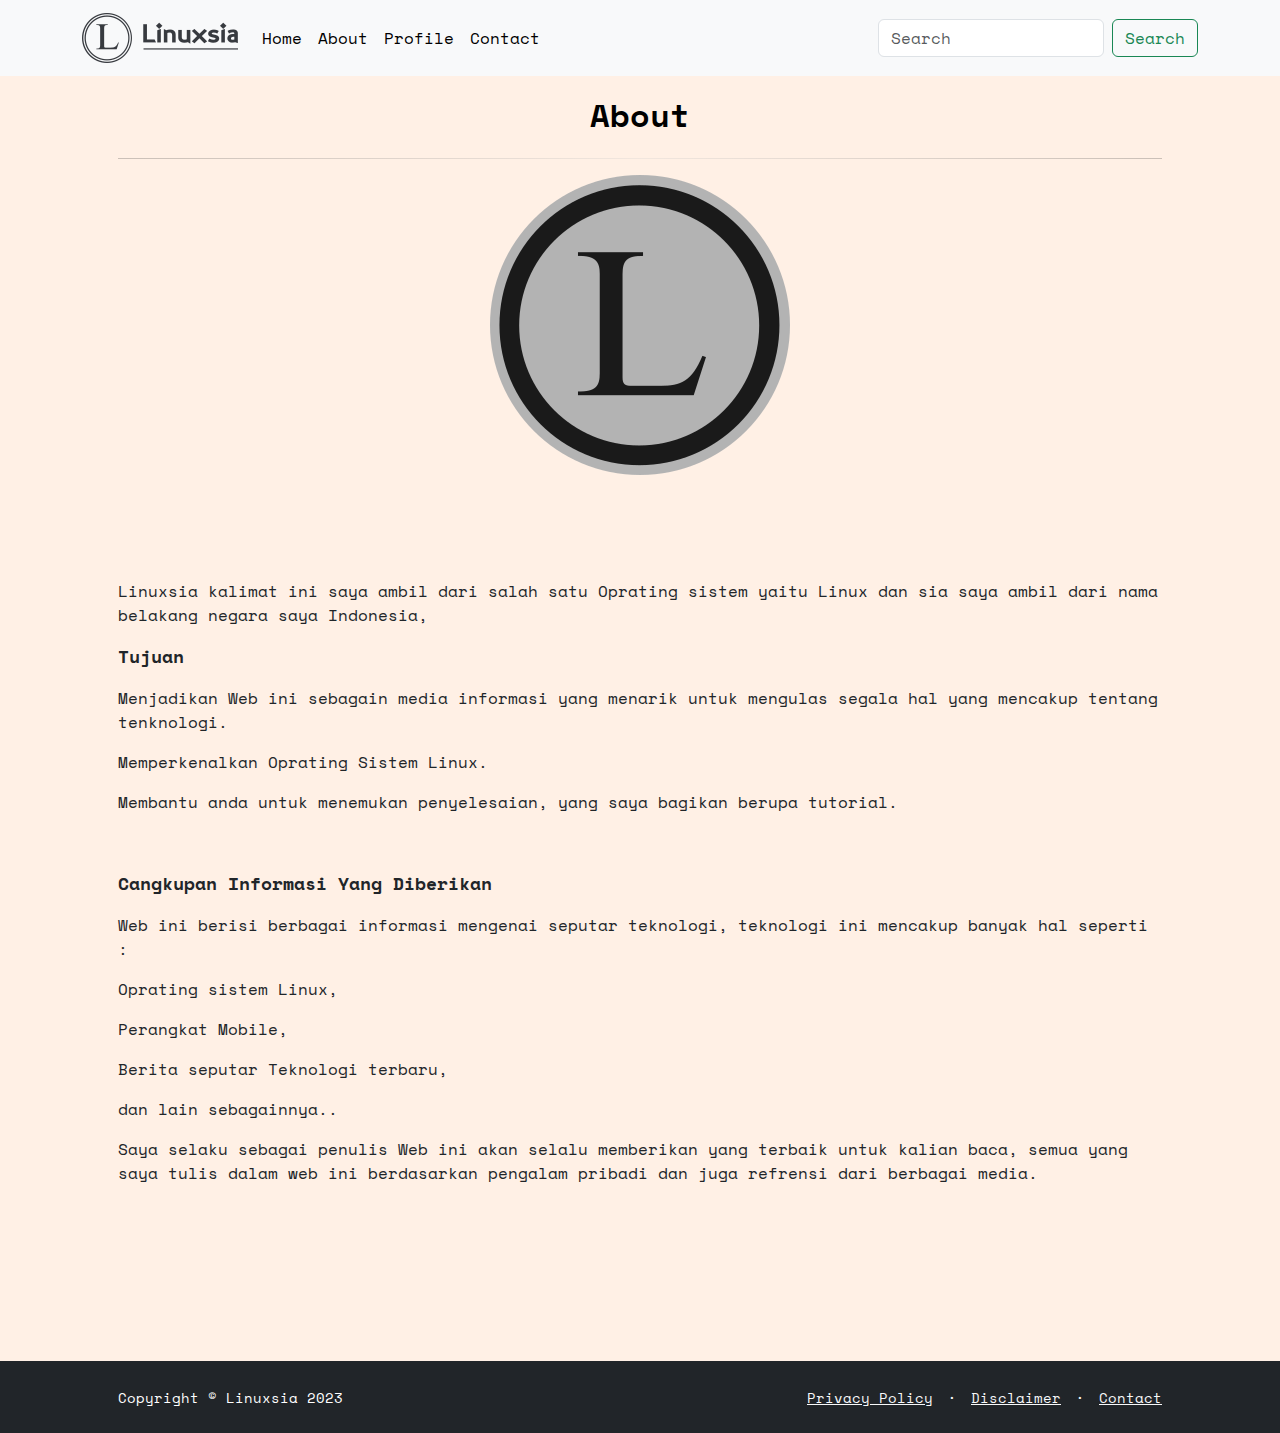
<file: about.html>
<!DOCTYPE html>
<html lang="en">
<head>
    <meta charset="UTF-8">
    <meta name="viewport" content="width=device-width, initial-scale=1.0">
    <title>Bootstarap</title>
    <!--CSS Bootstrap-->
    <link rel="stylesheet" href="bootstrap-5.3.2-dist/css/bootstrap.css">

    <!--CSS Custom-->
    <link rel="stylesheet" type="text/css" href="mystyle.css">

    <!--Google fonts-->
    <link rel="preconnect" href="https://fonts.googleapis.com">
    <link rel="preconnect" href="https://fonts.gstatic.com" crossorigin>
    <link href="https://fonts.googleapis.com/css2?family=Handjet:wght@300;400;500;600;700&family=Space+Mono:ital,wght@0,400;0,700;1,400;1,700&display=swap" rel="stylesheet">
</head>


<body>

<!--Navbar-->
<nav class="navbar navbar-expand-lg bg-body-tertiary fixed-top" id="mynav">
    <div class="container">
      <a class="navbar-brand fw-bolder" href="https://www.linuxsia.com/"><img src="gambar/logoNav.png"></a>
      <button class="navbar-toggler" type="button" data-bs-toggle="collapse" data-bs-target="#navbarTogglerDemo02" aria-controls="navbarTogglerDemo02" aria-expanded="false" aria-label="Toggle navigation">
        <span class="navbar-toggler-icon"></span>
      </button>
      <div class="collapse navbar-collapse" id="navbarTogglerDemo02">
        <ul class="navbar-nav me-auto mb-2 mb-lg-0">
          <li class="nav-item">
            <a class="nav-link active" aria-current="page" href="./">Home</a>
          </li>
          <li class="nav-item">
            <a class="nav-link active" href="./about">About</a>
          </li>
          <li class="nav-item">
            <a class="nav-link active" href="./profile">Profile</a>
          </li>
          <li class="nav-item">
            <a class="nav-link active" href="./contact">Contact</a>
          </li>
        </ul>
        <form class="d-flex" role="search">
          <input class="form-control me-2" type="search" placeholder="Search" aria-label="Search">
          <button class="btn btn-outline-success" type="submit">Search</button>
        </form>
      </div>
    </div>
</nav>


<!--Profile-->
 
<section class="py-5" id="myheader">
    <div class="container px-5 my-5">
      <class class="row gx-5 justify-content-center">
        <div class="text-black text-center">
          <h2 class="fw-bolder">About</h2>
        </div>
      </class>
      <hr class="white-hr">
      <div class="separator" style="clear: both; text-align: center;">
        <a href="https://linuxsia.com" imageanchor="1" style="margin-left: 1em; margin-right: 1em;"><img border="0" data-original-height="300" data-original-width="300" src="gambar/drawing-6.png"/></a>
      </div>
      <br/>
      <p>
        <br/>
      </p>
      <p>
        <br/>
      </p>
      <p>
        Linuxsia kalimat ini saya ambil dari salah satu Oprating sistem yaitu Linux dan sia saya ambil dari nama belakang negara saya Indonesia,
      </p>
      <p>
        <b><span style="font-size: large;">Tujuan</span></b>
      </p>
      <p>
        Menjadikan Web ini sebagain media informasi yang menarik untuk mengulas segala hal yang mencakup tentang tenknologi.
      </p>
      <p>
        Memperkenalkan Oprating Sistem Linux.
      </p>
      <p>
        Membantu anda untuk menemukan penyelesaian, yang saya bagikan berupa tutorial.
      </p>
      <p>
        <br/>
      </p>
      <p>
        <b><span style="font-size: large;">Cangkupan Informasi Yang Diberikan</span></b>
      </p>
      <p>
        Web ini berisi berbagai informasi mengenai seputar teknologi, teknologi ini mencakup banyak hal seperti :
      </p>
      <p>
        Oprating sistem Linux,
      </p>
      <p>
        Perangkat Mobile,
      </p>
      <p>
        Berita seputar Teknologi terbaru,
      </p>
      <p>
        dan lain sebagainnya..
      </p>
      <p>
        Saya selaku sebagai penulis Web ini akan selalu memberikan yang terbaik untuk kalian baca, semua yang saya tulis dalam web ini berdasarkan pengalam pribadi dan juga refrensi dari berbagai media.
      </p>
      <p>
        <br/>
      </p>
      <p>
        <br/>
      </p>
    </div>
</section>


<!-- Footer-->
<footer class="bg-dark py-4 mt-auto">
    <div class="container px-5">
        <div class="row align-items-center justify-content-between flex-column flex-sm-row">
            <div class="col-auto">
                <div class="small m-0 text-white">Copyright &copy; Linuxsia 2023</div>
            </div>
            <div class="col-auto">
              <a class="link-light small" href="./privacy">Privacy Policy</a>
              <span class="text-white mx-1">&middot;</span>
              <a class="link-light small" href="./disclaimer">Disclaimer</a>
              <span class="text-white mx-1">&middot;</span>
              <a class="link-light small" href="./contact">Contact</a>
            </div>
        </div>
    </div>
</footer>

    <!--Bootstrap JS-->
    <script src="bootstrap-5.3.2-dist/js/bootstrap.js"></script>
    <script src="bootstrap-5.3.2-dist/js/poopper.js"></script>
</body>
</html>
</file>
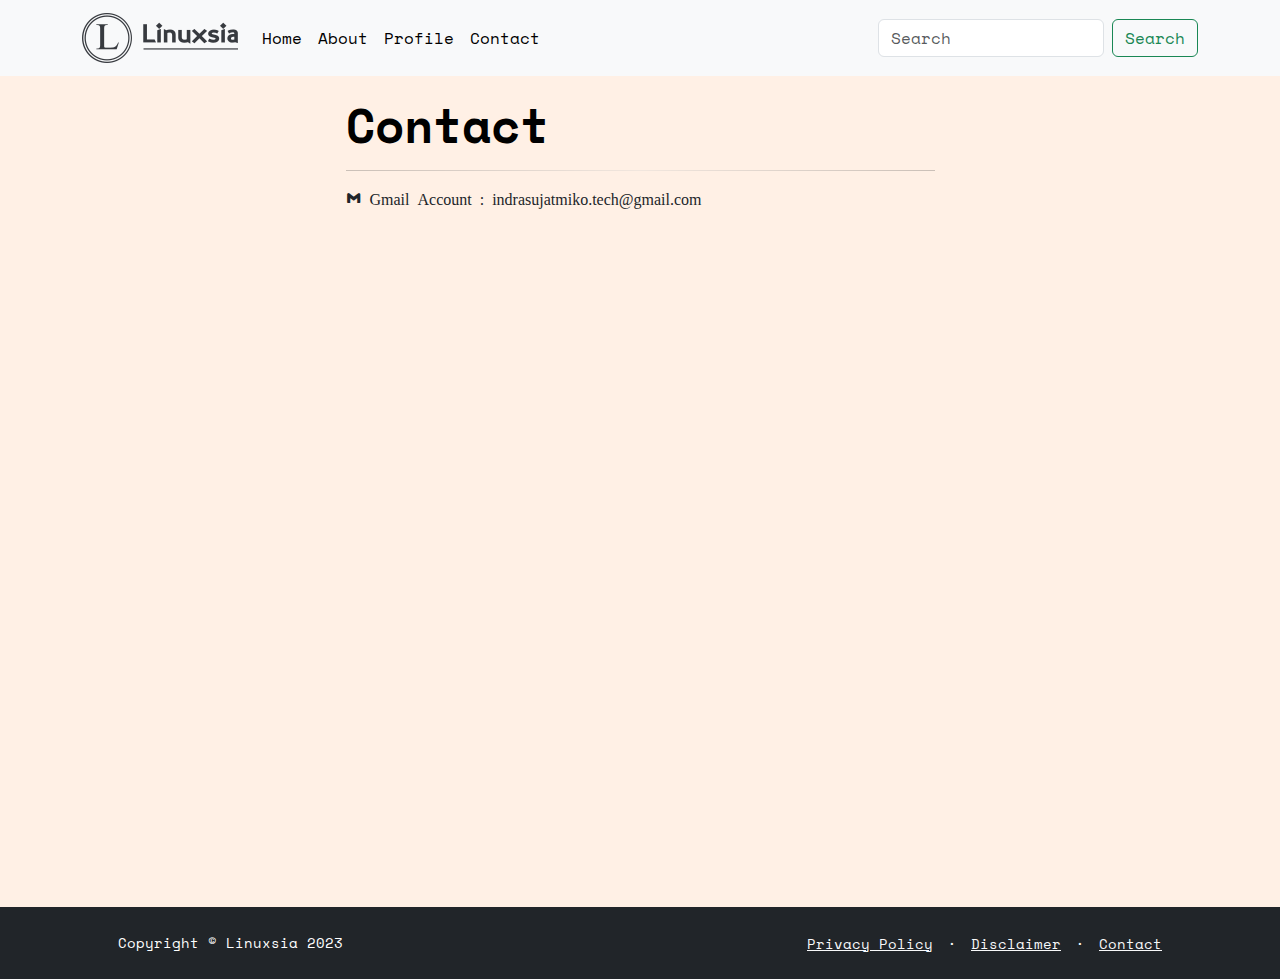
<file: contact.html>
<!DOCTYPE html>
<html lang="en">
<head>
    <meta charset="UTF-8">
    <meta name="viewport" content="width=device-width, initial-scale=1.0">
    <title>Bootstarap</title>
    <!--CSS Bootstrap-->
    <link rel="stylesheet" href="bootstrap-5.3.2-dist/css/bootstrap.css">

    <!--CSS Custom-->
    <link rel="stylesheet" type="text/css" href="mystyle.css">

    <!--Google fonts-->
    <link rel="preconnect" href="https://fonts.googleapis.com">
    <link rel="preconnect" href="https://fonts.gstatic.com" crossorigin>
    <link href="https://fonts.googleapis.com/css2?family=Handjet:wght@300;400;500;600;700&family=Space+Mono:ital,wght@0,400;0,700;1,400;1,700&display=swap" rel="stylesheet">

    <!--boxicon link-->
    <link rel="stylesheet"
    href="https://unpkg.com/boxicons@latest/css/boxicons.min.css">
</head>


<body>

<!--Navbar-->
<nav class="navbar navbar-expand-lg bg-body-tertiary fixed-top" id="mynav">
    <div class="container">
      <a class="navbar-brand fw-bolder" href="https://www.linuxsia.com/"><img src="gambar/logoNav.png"></a>
      <button class="navbar-toggler" type="button" data-bs-toggle="collapse" data-bs-target="#navbarTogglerDemo02" aria-controls="navbarTogglerDemo02" aria-expanded="false" aria-label="Toggle navigation">
        <span class="navbar-toggler-icon"></span>
      </button>
      <div class="collapse navbar-collapse" id="navbarTogglerDemo02">
        <ul class="navbar-nav me-auto mb-2 mb-lg-0">
          <li class="nav-item">
            <a class="nav-link active" aria-current="page" href="./">Home</a>
          </li>
          <li class="nav-item">
            <a class="nav-link active" href="./about">About</a>
          </li>
          <li class="nav-item">
            <a class="nav-link active" href="./profile">Profile</a>
          </li>
          <li class="nav-item">
            <a class="nav-link active" href="./contact">Contact</a>
          </li>
        </ul>
        <form class="d-flex" role="search">
          <input class="form-control me-2" type="search" placeholder="Search" aria-label="Search">
          <button class="btn btn-outline-success" type="submit">Search</button>
        </form>
      </div>
    </div>
</nav>

<!--Contact-->
<header class="py-5" id="myheader">
    <div class="container px-5">
        <div class="row gx-5 align-items-center justify-content-center">
            <div class="col-lg-8 col-xl-7 col-xxl-6">
                <div class="my-5 text-center text-xl-start" id="headText">
                    <h1 class="display-5 fw-bolder text-black mb-2" >Contact</h1>
                    <hr class="white-hr">
                    <i class='bx bxl-gmail' > Gmail Account : indrasujatmiko.tech@gmail.com</i>
                    <br>
                    <br>
                    <br>
                    <br>
                    <br>
                    <br>
                    <br>
                    <br>
                    <br>
                    <br>
                    <br>
                    <br>
                    <br>
                    <br>
                    <br>
                    <br>
                    <br>
                    <br>
                    <br>
                    <br>
                    <br>
                    <br>
                    <br>
                    <br>
                    <br>
                    <br>
                    
                </div>
            </div>
        </div>
    </div>
</header>


<!-- Footer-->
<footer class="bg-dark py-4 mt-auto">
    <div class="container px-5">
        <div class="row align-items-center justify-content-between flex-column flex-sm-row">
            <div class="col-auto">
                <div class="small m-0 text-white">Copyright &copy; Linuxsia 2023</div>
            </div>
            <div class="col-auto">
              <a class="link-light small" href="./privacy">Privacy Policy</a>
              <span class="text-white mx-1">&middot;</span>
              <a class="link-light small" href="./disclaimer">Disclaimer</a>
              <span class="text-white mx-1">&middot;</span>
              <a class="link-light small" href="./contact">Contact</a>
            </div>
        </div>
    </div>
</footer>

    <!--Bootstrap JS-->
    <script src="bootstrap-5.3.2-dist/js/bootstrap.js"></script>
    <script src="bootstrap-5.3.2-dist/js/poopper.js"></script>
</body>
</html>
</file>
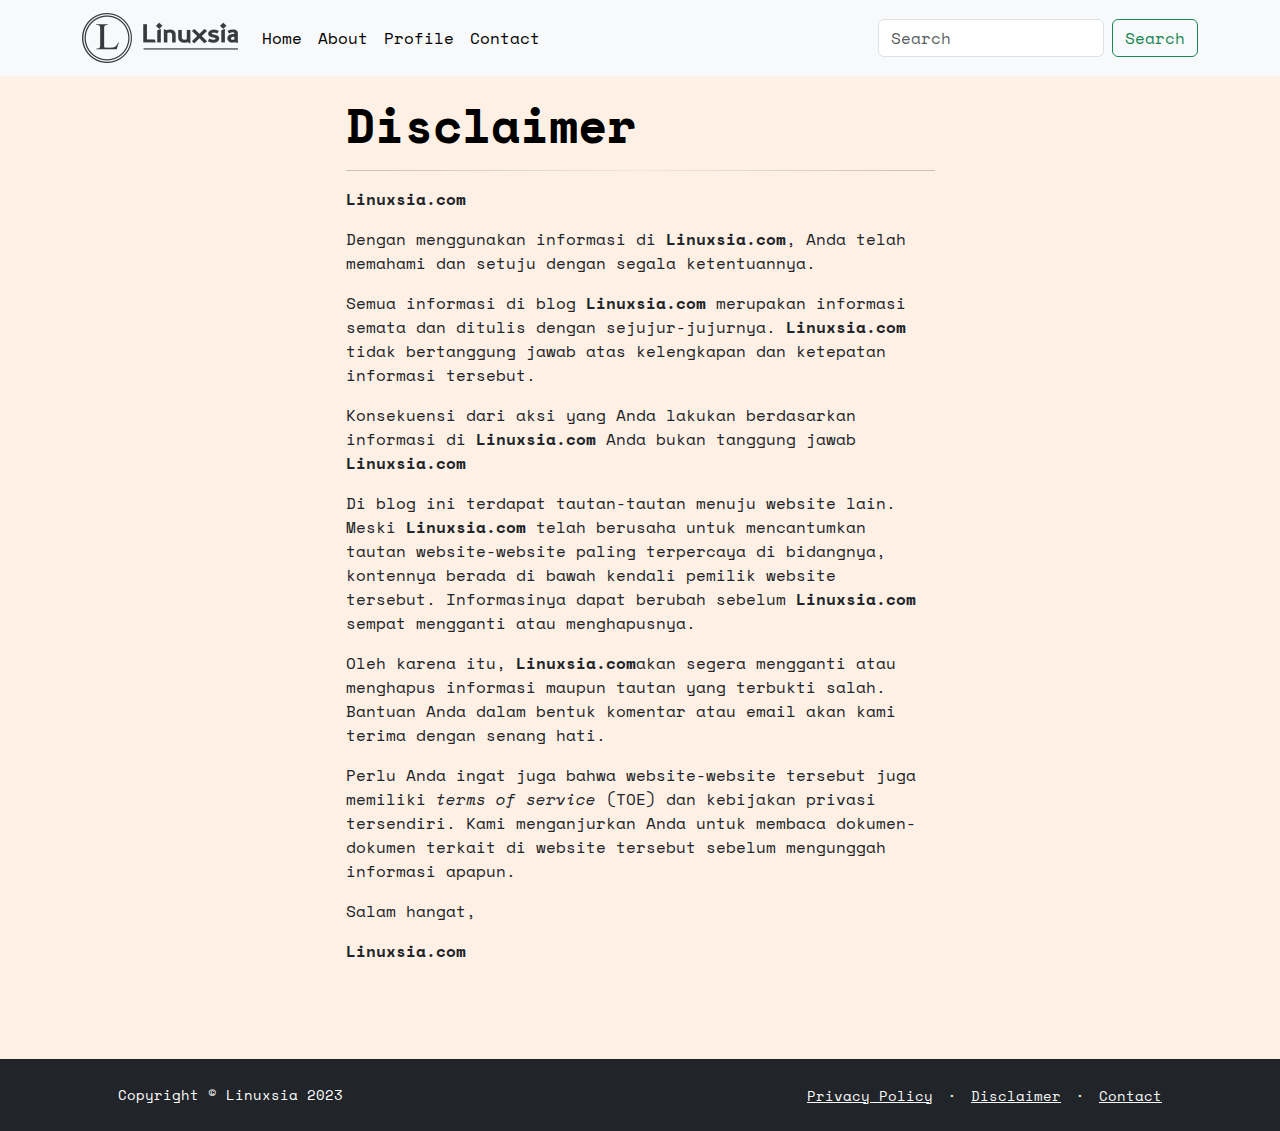
<file: disclaimer.html>
<!DOCTYPE html>
<html lang="en">
<head>
<meta charset="UTF-8">
<meta name="viewport" content="width=device-width, initial-scale=1.0">
<title>Bootstarap</title>
<!--CSS Bootstrap-->
<link rel="stylesheet" href="bootstrap-5.3.2-dist/css/bootstrap.css">
<!--CSS Custom-->
<link rel="stylesheet" type="text/css" href="mystyle.css">
<!--Google fonts-->
<link rel="preconnect" href="https://fonts.googleapis.com">
<link rel="preconnect" href="https://fonts.gstatic.com" crossorigin>
<link href="https://fonts.googleapis.com/css2?family=Handjet:wght@300;400;500;600;700&family=Space+Mono:ital,wght@0,400;0,700;1,400;1,700&display=swap" rel="stylesheet">
</head>
<body>
<!--Navbar-->
<nav class="navbar navbar-expand-lg bg-body-tertiary fixed-top" id="mynav">
<div class="container">
	<a class="navbar-brand fw-bolder" href="https://www.linuxsia.com/"><img src="gambar/logoNav.png"></a>
	<button class="navbar-toggler" type="button" data-bs-toggle="collapse" data-bs-target="#navbarTogglerDemo02" aria-controls="navbarTogglerDemo02" aria-expanded="false" aria-label="Toggle navigation">
	<span class="navbar-toggler-icon"></span>
	</button>
	<div class="collapse navbar-collapse" id="navbarTogglerDemo02">
		<ul class="navbar-nav me-auto mb-2 mb-lg-0">
			<li class="nav-item">
				<a class="nav-link active" aria-current="page" href="./">Home</a>
			  </li>
			  <li class="nav-item">
				<a class="nav-link active" href="./about">About</a>
			  </li>
			  <li class="nav-item">
				<a class="nav-link active" href="./profile">Profile</a>
			  </li>
			  <li class="nav-item">
				<a class="nav-link active" href="./contact">Contact</a>
			  </li>
		</ul>
		<form class="d-flex" role="search">
			<input class="form-control me-2" type="search" placeholder="Search" aria-label="Search">
			<button class="btn btn-outline-success" type="submit">Search</button>
		</form>
	</div>
</div>
</nav>
<!--Disclaimer-->
<header class="py-5" id="myheader">
<div class="container px-5">
	<div class="row gx-5 align-items-center justify-content-center">
		<div class="col-lg-8 col-xl-7 col-xxl-6">
			<div class="my-5 text-center text-xl-start" id="headText">
				<h1 class="display-5 fw-bolder text-black mb-2">Disclaimer</h1>
                <hr class="white-hr">
				<p>
                    <b>Linuxsia.com</b>
                </p>
                <p>
                    <span>Dengan menggunakan informasi di <b>Linuxsia.com</b>, Anda telah memahami dan setuju dengan segala ketentuannya.</span>
                </p>
                <p>
                    <span>Semua informasi di blog <b>Linuxsia.com</b> merupakan informasi semata dan ditulis dengan sejujur-jujurnya. <b>Linuxsia.com</b> tidak bertanggung jawab atas kelengkapan dan ketepatan informasi tersebut.</span>
                </p>
                <p>
                    <span>Konsekuensi dari aksi yang Anda lakukan berdasarkan informasi di <b>Linuxsia.com</b> Anda bukan tanggung jawab <b>Linuxsia.com</b></span>
                </p>
                <p>
                    <span>Di blog ini terdapat tautan-tautan menuju website lain. Meski <b>Linuxsia.com</b> telah berusaha untuk mencantumkan tautan website-website paling terpercaya di bidangnya, kontennya berada di bawah kendali pemilik website tersebut. Informasinya dapat berubah sebelum <b>Linuxsia.com</b> sempat mengganti atau menghapusnya.</span>
                </p>
                <p>
                    <span>Oleh karena itu, <b>Linuxsia.com</b>akan segera mengganti atau menghapus informasi maupun tautan yang terbukti salah. Bantuan Anda dalam bentuk komentar atau email akan kami terima dengan senang hati.</span>
                </p>
                <p>
                    <span>Perlu Anda ingat juga bahwa website-website tersebut juga memiliki <em style="box-sizing: inherit;">terms of service</em> (TOE) dan kebijakan privasi tersendiri. Kami menganjurkan Anda untuk membaca dokumen-dokumen terkait di website tersebut sebelum mengunggah informasi apapun.</span>
                </p>
                <p>
                    <span>Salam hangat,</span>
                </p>
                <p>
                    <b>Linuxsia.com</b>
                </p>
			</div>
		</div>
	</div>
</div>
</header>
<!-- Footer-->
<footer class="bg-dark py-4 mt-auto">
<div class="container px-5">
	<div class="row align-items-center justify-content-between flex-column flex-sm-row">
		<div class="col-auto">
			<div class="small m-0 text-white">Copyright &copy; Linuxsia 2023</div>
		</div>
		<div class="col-auto">
			<a class="link-light small" href="./privacy">Privacy Policy</a>
              <span class="text-white mx-1">&middot;</span>
              <a class="link-light small" href="./disclaimer">Disclaimer</a>
              <span class="text-white mx-1">&middot;</span>
              <a class="link-light small" href="./contact">Contact</a>
		</div>
	</div>
</div>
</footer>
<!--Bootstrap JS-->
<script src="bootstrap-5.3.2-dist/js/bootstrap.js"></script>
<script src="bootstrap-5.3.2-dist/js/poopper.js"></script>
</body>
</html>
</file>
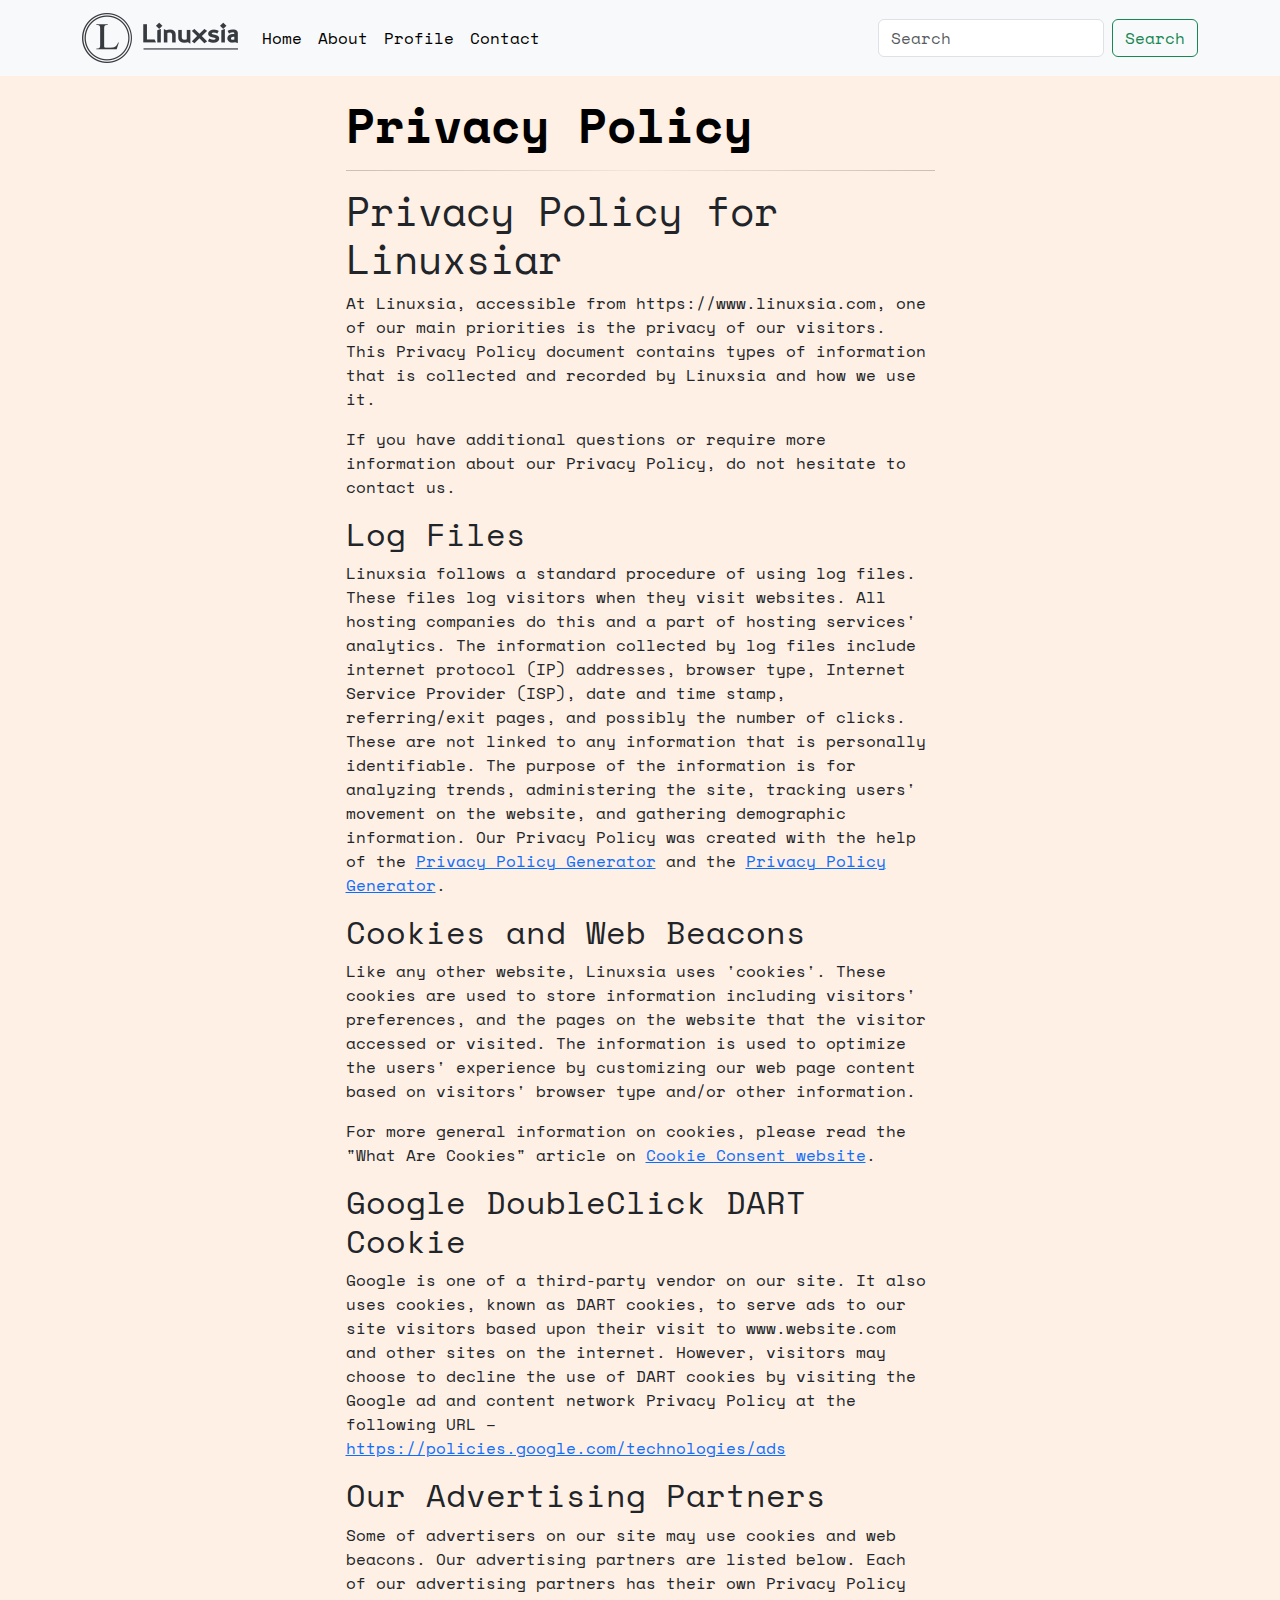
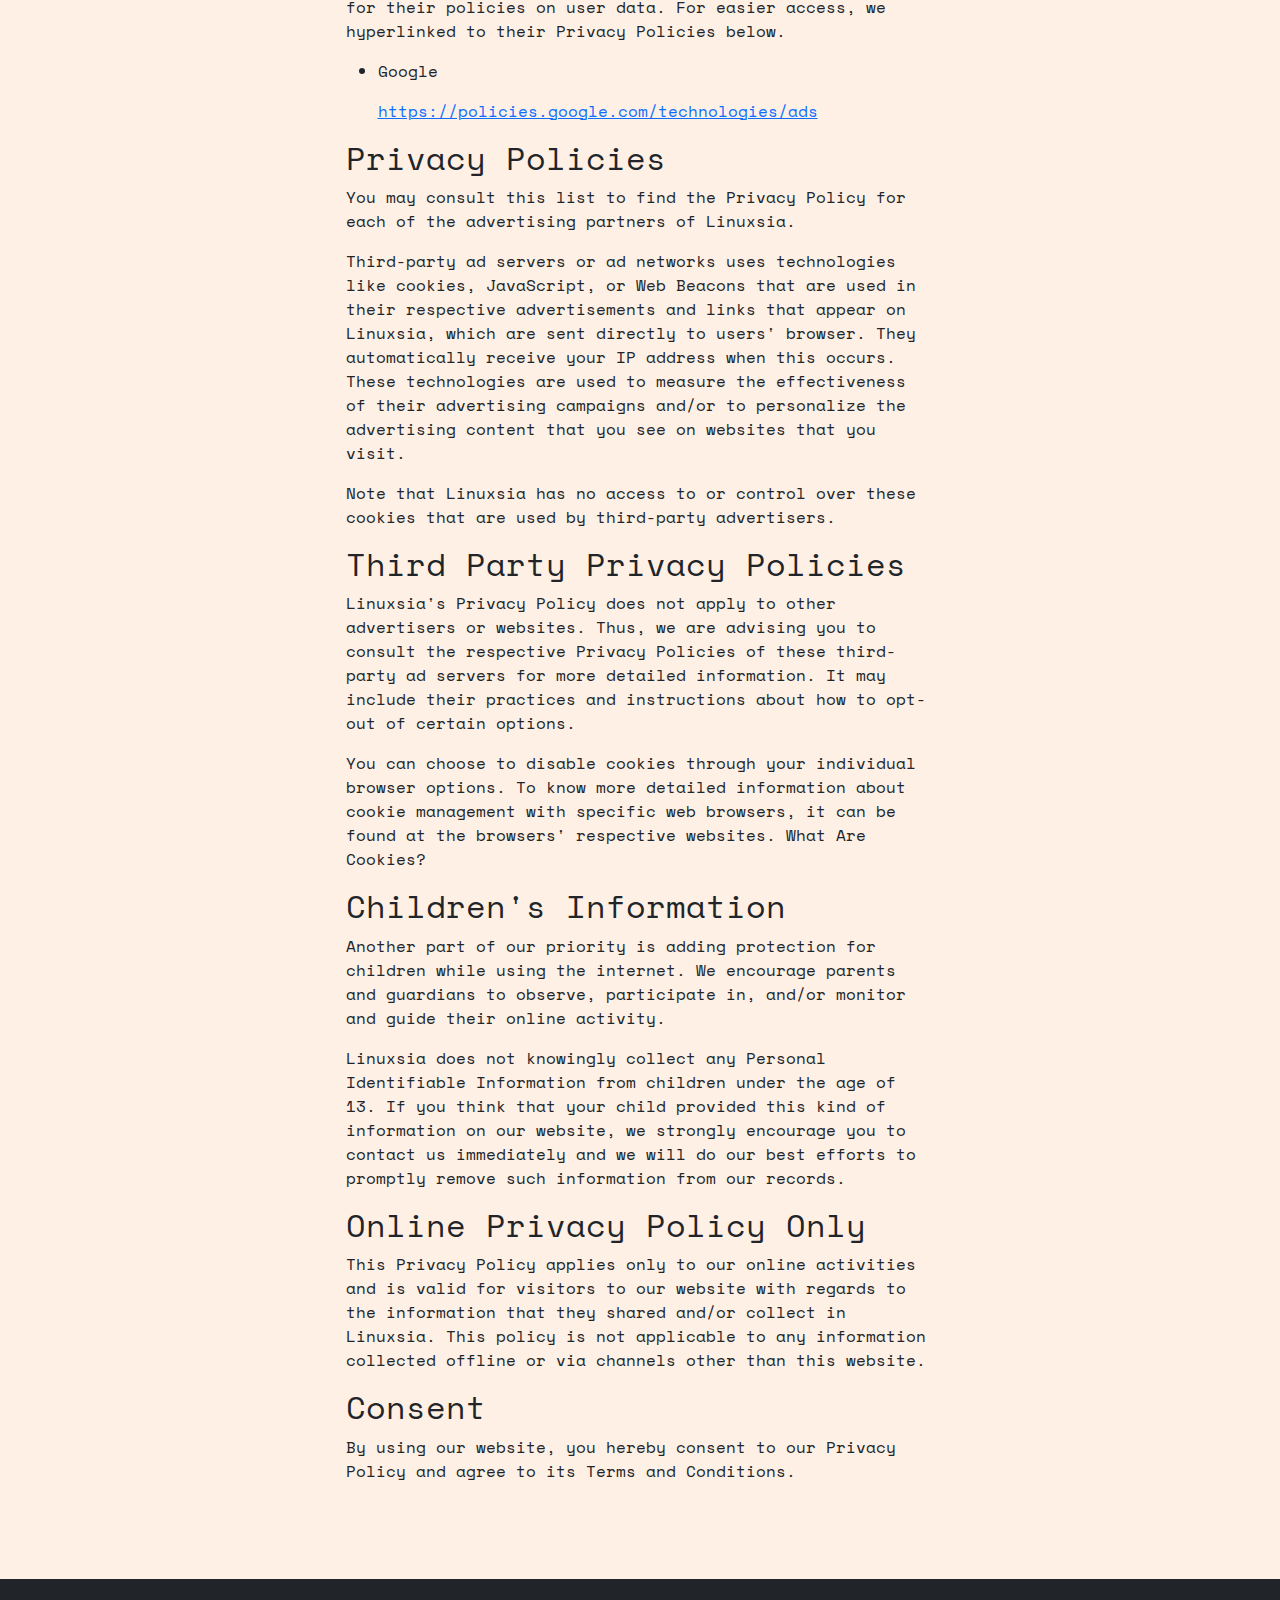
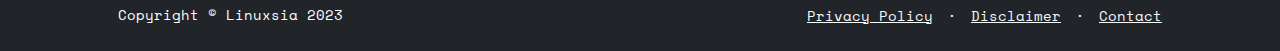
<file: privacy.html>
<!DOCTYPE html>
<html lang="en">
<head>
<meta charset="UTF-8">
<meta name="viewport" content="width=device-width, initial-scale=1.0">
<title>Bootstarap</title>
<!--CSS Bootstrap-->
<link rel="stylesheet" href="bootstrap-5.3.2-dist/css/bootstrap.css">
<!--CSS Custom-->
<link rel="stylesheet" type="text/css" href="mystyle.css">
<!--Google fonts-->
<link rel="preconnect" href="https://fonts.googleapis.com">
<link rel="preconnect" href="https://fonts.gstatic.com" crossorigin>
<link href="https://fonts.googleapis.com/css2?family=Handjet:wght@300;400;500;600;700&family=Space+Mono:ital,wght@0,400;0,700;1,400;1,700&display=swap" rel="stylesheet">
</head>
<body>
<!--Navbar-->
<nav class="navbar navbar-expand-lg bg-body-tertiary fixed-top" id="mynav">
<div class="container">
	<a class="navbar-brand fw-bolder" href="https://www.linuxsia.com/"><img src="gambar/logoNav.png"></a>
	<button class="navbar-toggler" type="button" data-bs-toggle="collapse" data-bs-target="#navbarTogglerDemo02" aria-controls="navbarTogglerDemo02" aria-expanded="false" aria-label="Toggle navigation">
	<span class="navbar-toggler-icon"></span>
	</button>
	<div class="collapse navbar-collapse" id="navbarTogglerDemo02">
		<ul class="navbar-nav me-auto mb-2 mb-lg-0">
			<li class="nav-item">
				<a class="nav-link active" aria-current="page" href="./">Home</a>
			  </li>
			  <li class="nav-item">
				<a class="nav-link active" href="./about">About</a>
			  </li>
			  <li class="nav-item">
				<a class="nav-link active" href="./profile">Profile</a>
			  </li>
			  <li class="nav-item">
				<a class="nav-link active" href="./contact">Contact</a>
			  </li>
		</ul>
		<form class="d-flex" role="search">
			<input class="form-control me-2" type="search" placeholder="Search" aria-label="Search">
			<button class="btn btn-outline-success" type="submit">Search</button>
		</form>
	</div>
</div>
</nav>
<!--privacy Policy-->
<header class="py-5" id="myheader">
<div class="container px-5">
	<div class="row gx-5 align-items-center justify-content-center">
		<div class="col-lg-8 col-xl-7 col-xxl-6">
			<div class="my-5 text-center text-xl-start" id="headText">
				<h1 class="display-5 fw-bolder text-black mb-2">Privacy Policy</h1>
                <hr class="white-hr">
				<h1>Privacy Policy for Linuxsiar</h1>
				<p>
					 At Linuxsia, accessible from https://www.linuxsia.com, one of our main priorities is the privacy of our visitors. This Privacy Policy document contains types of information that is collected and recorded by Linuxsia and how we use it.
				</p>
				<p>
					 If you have additional questions or require more information about our Privacy Policy, do not hesitate to contact us.
				</p>
				<h2>Log Files</h2>
				<p>
					 Linuxsia follows a standard procedure of using log files. These files log visitors when they visit websites. All hosting companies do this and a part of hosting services' analytics. The information collected by log files include internet protocol (IP) addresses, browser type, Internet Service Provider (ISP), date and time stamp, referring/exit pages, and possibly the number of clicks. These are not linked to any information that is personally identifiable. The purpose of the information is for analyzing trends, administering the site, tracking users' movement on the website, and gathering demographic information. Our Privacy Policy was created with the help of the <a href="https://www.privacypolicyonline.com/privacy-policy-generator/">Privacy Policy Generator</a> and the <a href="https://www.generateprivacypolicy.com">Privacy Policy Generator</a>.
				</p>
				<h2>Cookies and Web Beacons</h2>
				<p>
					 Like any other website, Linuxsia uses 'cookies'. These cookies are used to store information including visitors' preferences, and the pages on the website that the visitor accessed or visited. The information is used to optimize the users' experience by customizing our web page content based on visitors' browser type and/or other information.
				</p>
				<p>
					 For more general information on cookies, please read the "What Are Cookies" article on <a href="https://www.cookieconsent.com/what-are-cookies/">Cookie Consent website</a>.
				</p>
				<h2>Google DoubleClick DART Cookie</h2>
				<p>
					 Google is one of a third-party vendor on our site. It also uses cookies, known as DART cookies, to serve ads to our site visitors based upon their visit to www.website.com and other sites on the internet. However, visitors may choose to decline the use of DART cookies by visiting the Google ad and content network Privacy Policy at the following URL – <a href="https://policies.google.com/technologies/ads">https://policies.google.com/technologies/ads</a>
				</p>
				<h2>Our Advertising Partners</h2>
				<p>
					 Some of advertisers on our site may use cookies and web beacons. Our advertising partners are listed below. Each of our advertising partners has their own Privacy Policy for their policies on user data. For easier access, we hyperlinked to their Privacy Policies below.
				</p>
				<ul>
					<li>
						<p>
							 Google
						</p>
						<p>
							<a href="https://policies.google.com/technologies/ads">https://policies.google.com/technologies/ads</a>
						</p>
					</li>
				</ul>
				<h2>Privacy Policies</h2>
				<p>
					 You may consult this list to find the Privacy Policy for each of the advertising partners of Linuxsia.
				</p>
				<p>
					 Third-party ad servers or ad networks uses technologies like cookies, JavaScript, or Web Beacons that are used in their respective advertisements and links that appear on Linuxsia, which are sent directly to users' browser. They automatically receive your IP address when this occurs. These technologies are used to measure the effectiveness of their advertising campaigns and/or to personalize the advertising content that you see on websites that you visit.
				</p>
				<p>
					 Note that Linuxsia has no access to or control over these cookies that are used by third-party advertisers.
				</p>
				<h2>Third Party Privacy Policies</h2>
				<p>
					 Linuxsia's Privacy Policy does not apply to other advertisers or websites. Thus, we are advising you to consult the respective Privacy Policies of these third-party ad servers for more detailed information. It may include their practices and instructions about how to opt-out of certain options.
				</p>
				<p>
					 You can choose to disable cookies through your individual browser options. To know more detailed information about cookie management with specific web browsers, it can be found at the browsers' respective websites. What Are Cookies?
				</p>
				<h2>Children's Information</h2>
				<p>
					 Another part of our priority is adding protection for children while using the internet. We encourage parents and guardians to observe, participate in, and/or monitor and guide their online activity.
				</p>
				<p>
					 Linuxsia does not knowingly collect any Personal Identifiable Information from children under the age of 13. If you think that your child provided this kind of information on our website, we strongly encourage you to contact us immediately and we will do our best efforts to promptly remove such information from our records.
				</p>
				<h2>Online Privacy Policy Only</h2>
				<p>
					 This Privacy Policy applies only to our online activities and is valid for visitors to our website with regards to the information that they shared and/or collect in Linuxsia. This policy is not applicable to any information collected offline or via channels other than this website.
				</p>
				<h2>Consent</h2>
				<p>
					 By using our website, you hereby consent to our Privacy Policy and agree to its Terms and Conditions.
				</p>
			</div>
		</div>
	</div>
</div>
</header>
<!-- Footer-->
<footer class="bg-dark py-4 mt-auto">
<div class="container px-5">
	<div class="row align-items-center justify-content-between flex-column flex-sm-row">
		<div class="col-auto">
			<div class="small m-0 text-white">Copyright &copy; Linuxsia 2023</div>
		</div>
		<div class="col-auto">
			<a class="link-light small" href="./privacy">Privacy Policy</a>
              <span class="text-white mx-1">&middot;</span>
              <a class="link-light small" href="./disclaimer">Disclaimer</a>
              <span class="text-white mx-1">&middot;</span>
              <a class="link-light small" href="./contact">Contact</a>
		</div>
	</div>
</div>
</footer>
<!--Bootstrap JS-->
<script src="bootstrap-5.3.2-dist/js/bootstrap.js"></script>
<script src="bootstrap-5.3.2-dist/js/poopper.js"></script>
</body>
</html>
</file>
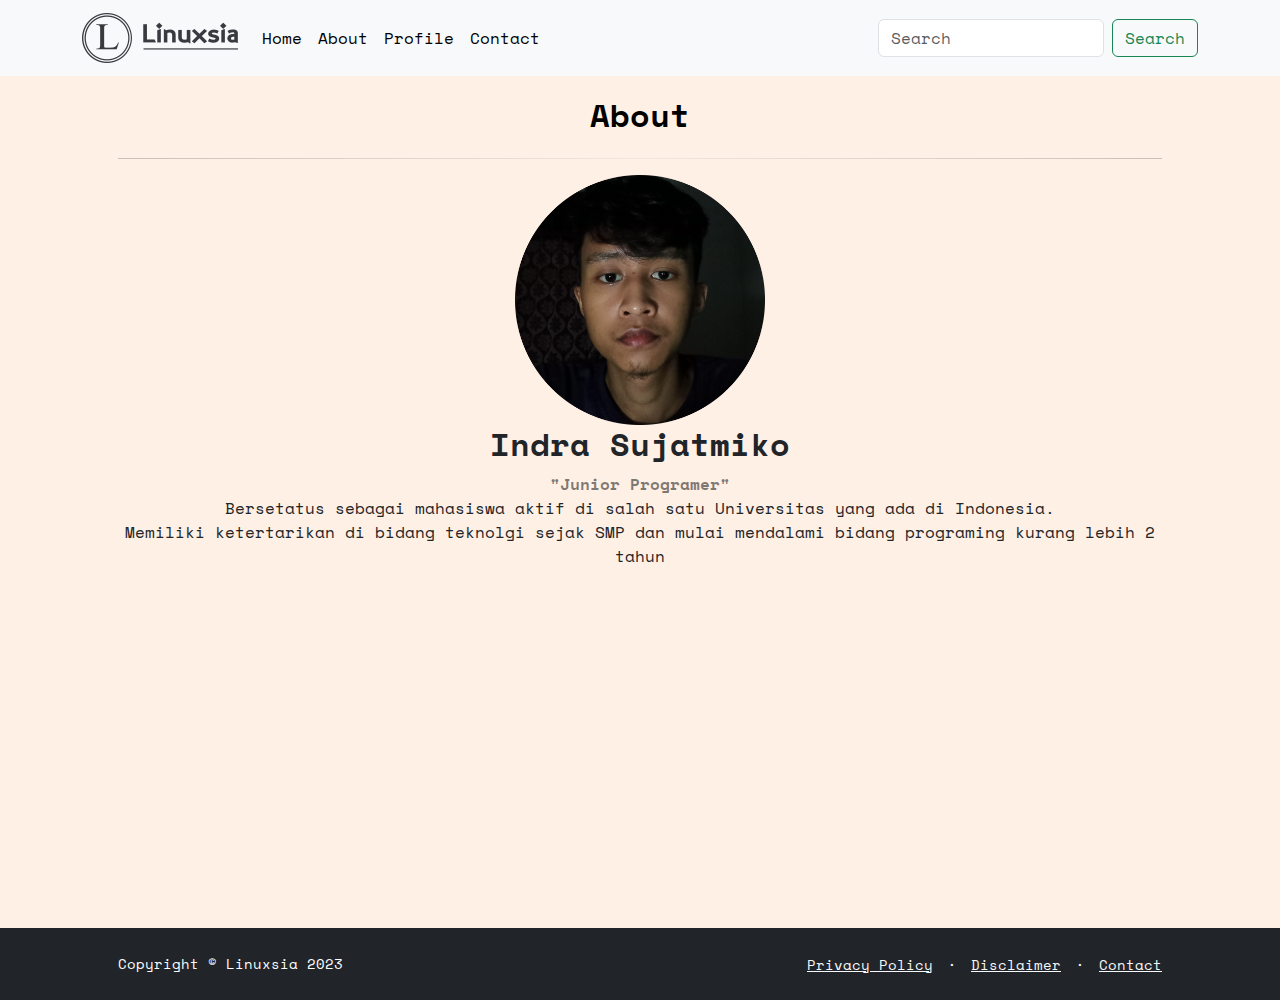
<file: profile.html>
<!DOCTYPE html>
<html lang="en">
<head>
    <meta charset="UTF-8">
    <meta name="viewport" content="width=device-width, initial-scale=1.0">
    <title>Bootstarap</title>
    <!--CSS Bootstrap-->
    <link rel="stylesheet" href="bootstrap-5.3.2-dist/css/bootstrap.css">

    <!--CSS Custom-->
    <link rel="stylesheet" type="text/css" href="mystyle.css">

    <!--Google fonts-->
    <link rel="preconnect" href="https://fonts.googleapis.com">
    <link rel="preconnect" href="https://fonts.gstatic.com" crossorigin>
    <link href="https://fonts.googleapis.com/css2?family=Handjet:wght@300;400;500;600;700&family=Space+Mono:ital,wght@0,400;0,700;1,400;1,700&display=swap" rel="stylesheet">

    <!--boxicon link-->
    <link rel="stylesheet"
    href="https://unpkg.com/boxicons@latest/css/boxicons.min.css">
</head>


<body>

<!--Navbar-->
<nav class="navbar navbar-expand-lg bg-body-tertiary fixed-top" id="mynav">
    <div class="container">
      <a class="navbar-brand fw-bolder" href="https://www.linuxsia.com/"><img src="gambar/logoNav.png"></a>
      <button class="navbar-toggler" type="button" data-bs-toggle="collapse" data-bs-target="#navbarTogglerDemo02" aria-controls="navbarTogglerDemo02" aria-expanded="false" aria-label="Toggle navigation">
        <span class="navbar-toggler-icon"></span>
      </button>
      <div class="collapse navbar-collapse" id="navbarTogglerDemo02">
        <ul class="navbar-nav me-auto mb-2 mb-lg-0">
          <li class="nav-item">
            <a class="nav-link active" aria-current="page" href="./">Home</a>
          </li>
          <li class="nav-item">
            <a class="nav-link active" href="./about">About</a>
          </li>
          <li class="nav-item">
            <a class="nav-link active" href="./profile">Profile</a>
          </li>
          <li class="nav-item">
            <a class="nav-link active" href="./contact">Contact</a>
          </li>
        </ul>
        <form class="d-flex" role="search">
          <input class="form-control me-2" type="search" placeholder="Search" aria-label="Search">
          <button class="btn btn-outline-success" type="submit">Search</button>
        </form>
      </div>
    </div>
</nav>

<!--Profile-->
<section class="py-5" id="myheader">
  <div class="container px-5 my-5 text-center">
    <class class="row gx-5 justify-content-center">
      <div class="text-black text-center">
        <h2 class="fw-bolder">About</h2>
      </div>
    </class>
    <hr class="white-hr">
    <img src="gambar/imgProfile.png" alt="gambar profile" class="mx-auto d-block" width="250" height="250">
    <h2><b>Indra Sujatmiko</b></h2>
    <b class="text-black-50">"Junior Programer"</b><br>
    <p>Bersetatus sebagai mahasiswa aktif di salah satu Universitas yang ada di Indonesia. <br>
      Memiliki ketertarikan di bidang teknolgi sejak SMP dan mulai mendalami bidang programing kurang lebih 2 tahun</p>
    </div>
    <br>
    <br>
    <br>
    <br>
    <br>
    <br>
    <br>
    <br>
    <br>
    <br>
    <br>
</section>

<!-- Footer-->
<footer class="bg-dark py-4 mt-auto">
    <div class="container px-5">
        <div class="row align-items-center justify-content-between flex-column flex-sm-row">
            <div class="col-auto">
                <div class="small m-0 text-white">Copyright &copy; Linuxsia 2023</div>
            </div>
            <div class="col-auto">
              <a class="link-light small" href="./privacy">Privacy Policy</a>
              <span class="text-white mx-1">&middot;</span>
              <a class="link-light small" href="./disclaimer">Disclaimer</a>
              <span class="text-white mx-1">&middot;</span>
              <a class="link-light small" href="./contact">Contact</a>
            </div>
        </div>
    </div>
</footer>

    <!--Bootstrap JS-->
    <script src="bootstrap-5.3.2-dist/js/bootstrap.js"></script>
    <script src="bootstrap-5.3.2-dist/js/poopper.js"></script>
</body>
</html>
</file>
<file: mystyle.css>
body{
    background: #10162f;
    font-family: 'Space Mono', monospace;
}
#mynav{
    font-family: 'Space Mono', monospace;
}
#myheader{
    font-family: 'Space Mono', monospace;
    background: #fff0e5;  
}
#feautures{
    font-family: 'Space Mono', monospace;
    background: #10162f;
}
.white-hr {
    border: 0;
    height: 1px;
    background: #ccc;
    background-image: linear-gradient(to right, #333, #ccc, #333);
}
#tes{
    font-family: 'Space Mono', monospace;
    background: #10162f;
}
#imgSize img{
    width: 100px;
    height: 100px;
    background-color: none;
}
#imgSizeDesc img{
    width: 36px;
    height: 36px;
    background-color: none;
}
#imgBlog{
    width: 36px;
    height: 36px;
    background-color: none;
}
</file>
